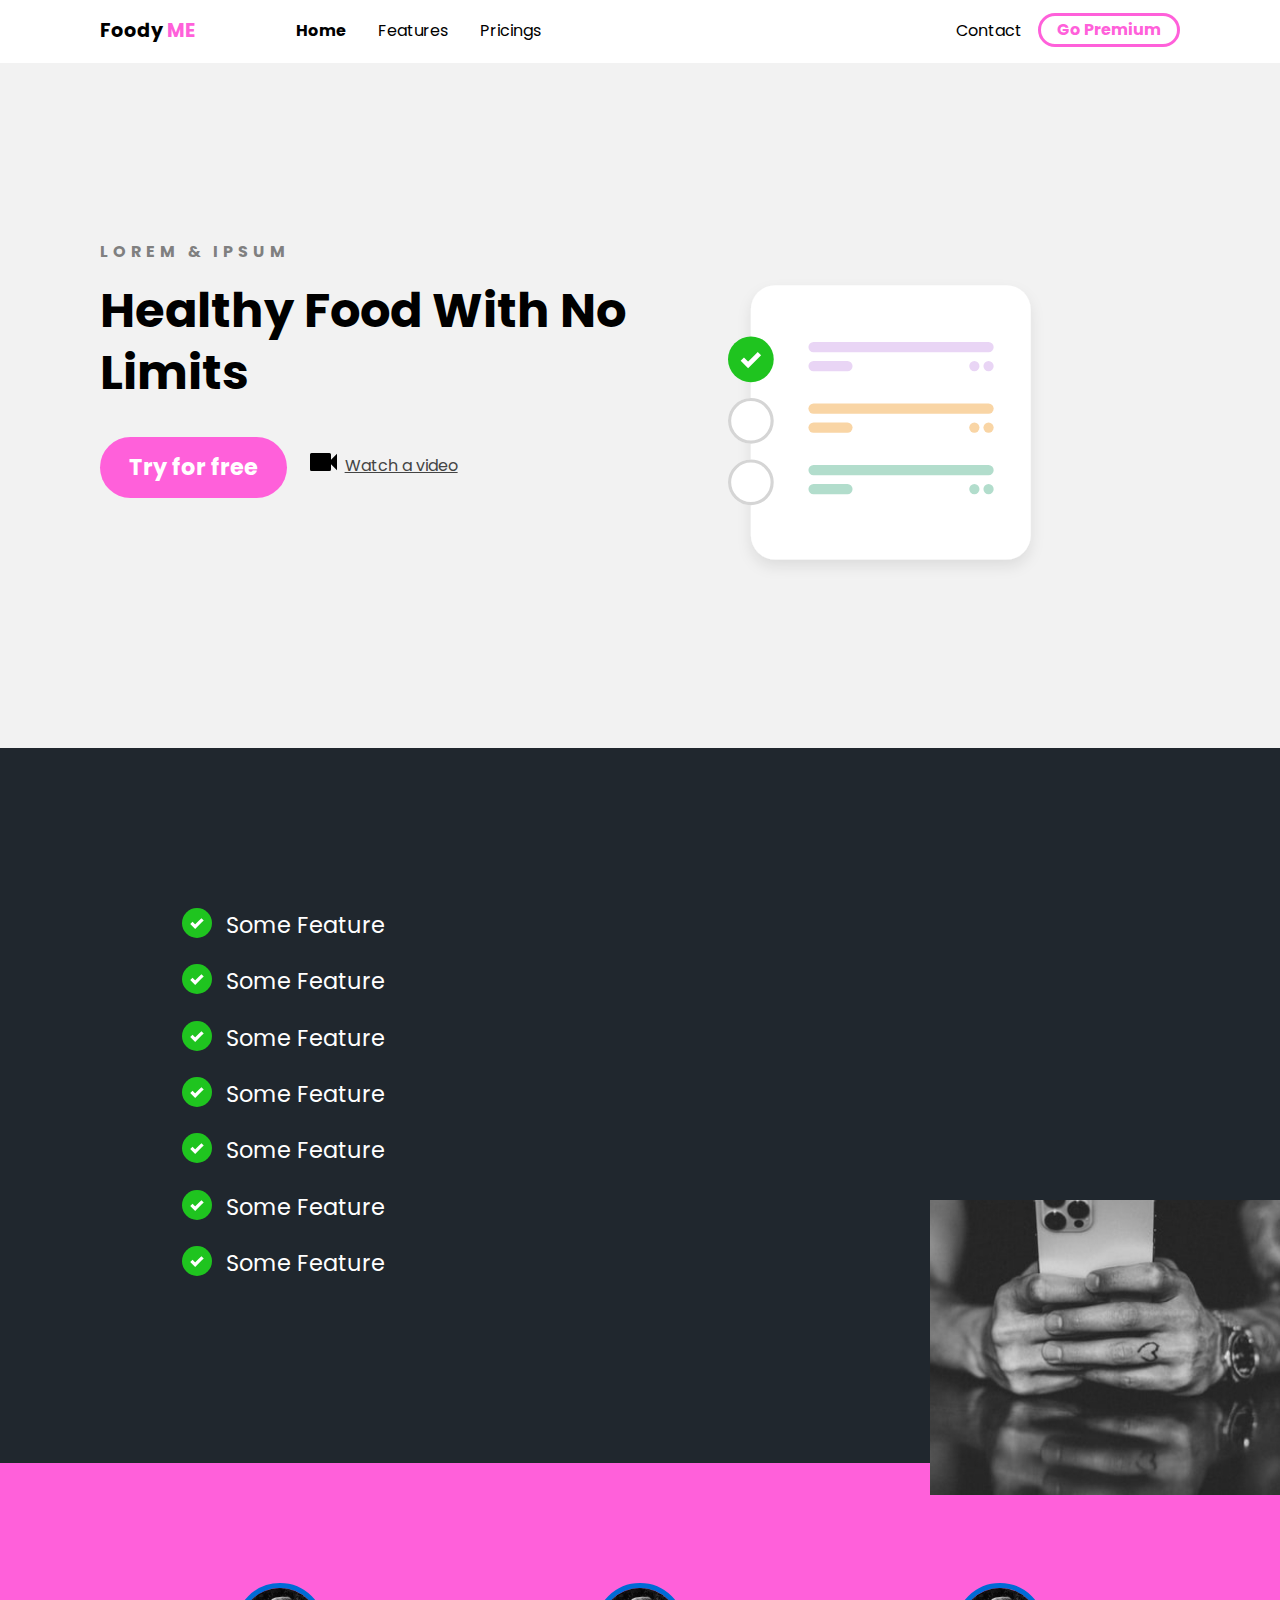
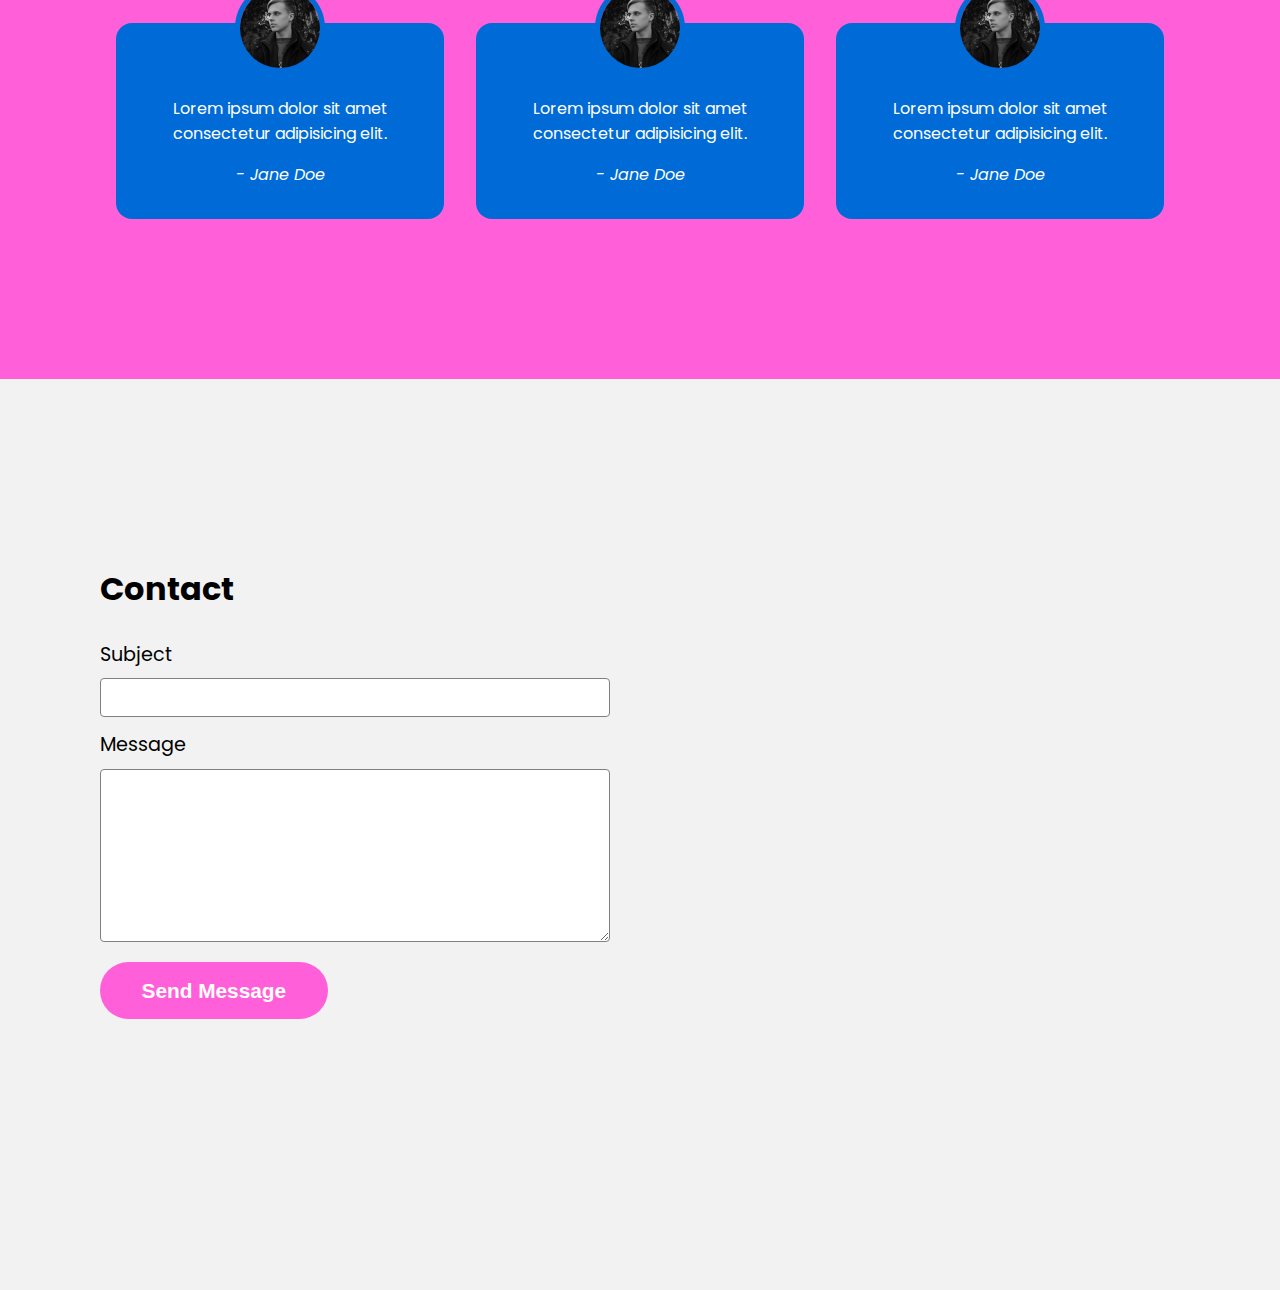
<file: index.html>
<!DOCTYPE html>
<html lang="en">
<head>
    <meta charset="UTF-8">
    <meta http-equiv="X-UA-Compatible" content="IE=edge">
    <meta name="viewport" content="width=device-width, initial-scale=1.0">

    <title>HTML Crash Course</title>

    <link rel="stylesheet" href="css/main.css">
</head>
<body>

    <div class="navbar">
         <div class="container">
             <a class="logo" href="#">Foody <span>ME</span></a>


             <img id="mobile-cta" class="mobile-menu" src="/img/menu.svg" alt="Open Navigation">

             <nav>
                 
                <img id="mobile-exit" class="mobile-menu-exit" src="img/exit.svg" alt="Close Menu">
                <ul class="primary-nav">
                    
                    <li class="current">
                        <a href="#">Home</a>
                    </li>
                    <li>
                        <a href="swagger.html">Features</a>
                    </li>
                    <li>
                        <a href="#">Pricings</a>
                    </li>
                </ul>
                <ul class="secondary-nav">
                    
                    <li>
                        <a href="#">Contact</a>
                    </li>
                    <li class="go-premium-cta">
                        <a href="#">Go Premium</a>
                    </li>
                </ul>

             </nav>

         </div>
    </div>


    <section class="hero"> 

        <div class="container">
            <div class="left-col">
                <p class="subhead"> Lorem &amp ipsum</p>
                <h1>Healthy Food With No Limits</h1>

                <div class="hero-cta">
                    <a href="#" class="primary-cta">Try for free</a>
                    <a href="#"class="watch-video-cta">
                       <img src="img/watch.svg" alt="wath a video">Watch a video
                    </a>
                </div>

            </div>

            <img src="img/illustration.svg" class="hero-img" alt="illustration">
        </div>
    </section>


    <section class="features-section">

        <div class="container">
            <ul class="features-list">
                <li>Some Feature</li>
                <li>Some Feature</li>
                <li>Some Feature</li>
                <li>Some Feature</li>
                <li>Some Feature</li>
                <li>Some Feature</li>
                <li>Some Feature</li>
            </ul>

            <img src="img/holding-phone.jpg" alt="person with phone">
        </div>
    </section>


    <section class="testimonails-section">
         <div class="container">
             <ul>

                <li>
                     <img src="img/person.jpg" alt="Person">
                     <blockquote>Lorem ipsum dolor sit amet consectetur adipisicing elit.</blockquote>
                    <cite>- Jane Doe</cite>
                </li>
                <li>
                     <img src="img/person.jpg" alt="Person">
                     <blockquote>Lorem ipsum dolor sit amet consectetur adipisicing elit.</blockquote>
                    <cite>- Jane Doe</cite>
                </li>
                <li>
                     <img src="img/person.jpg" alt="Person">
                     <blockquote>Lorem ipsum dolor sit amet consectetur adipisicing elit.</blockquote>
                    <cite>- Jane Doe</cite>
                </li>
             </ul>
         </div>
    </section>

    <section class="contact-section">
         <div class="container">
            <div class="contact-left">
                <h2>Contact</h2>

                <form action="">

                    <label for="name">Subject</label>
                    <input type="text" id="name" name="name">

                    <label for="message">Message</label>
                    <textarea id="message" name="message" cols="30" rows="10"></textarea>

                    <input type="submit" class="send-message-cta" value="Send Message" onclick="ProcessEmail()">
                    

                </form>


            </div>

            <div class="contact-right">
                <iframe src="https://www.google.com/maps/embed?pb=!1m18!1m12!1m3!1d325515.68162275094!2d30.252508938215637!3d50.402136754725184!2m3!1f0!2f0!3f0!3m2!1i1024!2i768!4f13.1!3m3!1m2!1s0x40d4cf4ee15a4505%3A0x764931d2170146fe!2z0JrQuNC10LIsIDAyMDAw!5e0!3m2!1sru!2sua!4v1648739810360&language=en!5m2!1sru!2sua" width="600" height="450" style="border:0;" allowfullscreen="" loading="lazy" referrerpolicy="no-referrer-when-downgrade"></iframe>
            </div>


         </div>
    </section>

    <script>

        const mobileBtn = document.getElementById('mobile-cta');
        const   nav = document.querySelector('nav');
        const   mobileBtnExit = document.getElementById('mobile-exit');
        
        mobileBtn.addEventListener('click', ()=>{
        nav.classList.add('menu-btn')
        });

        mobileBtnExit.addEventListener('click', ()=>{
            nav.classList.remove('menu-btn')
        });


        function ProcessEmail(){
            const subject= document.getElementById('name').value;
            const body= document.getElementById('message').value;

            window.open(`mailto:copimon123@gmail.com?subject=${subject}&body=${body}`);
        }
        
    </script>
</body>
</html>
</file>
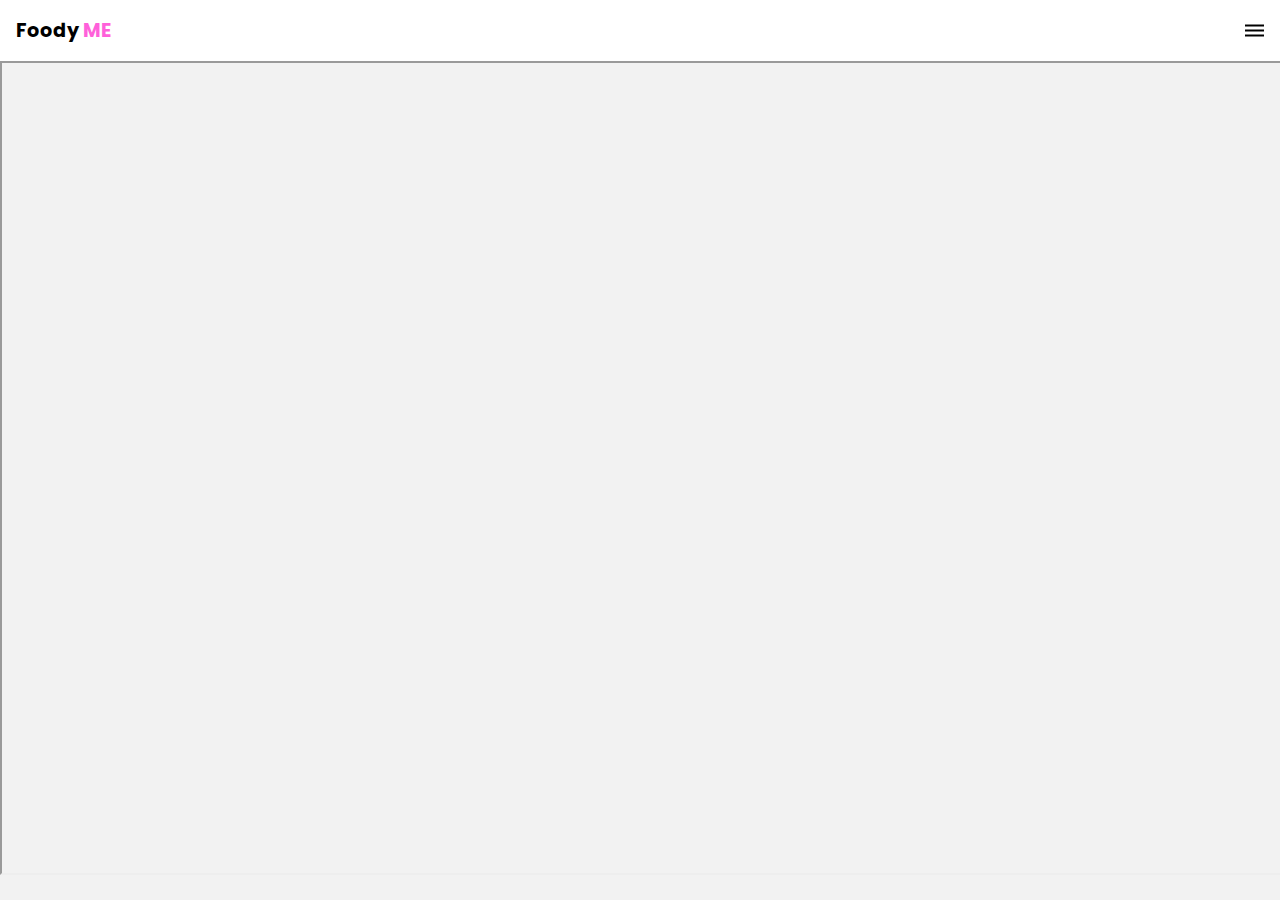
<file: swagger.html>
<!DOCTYPE html>

<html lang="en">
<head>
    <meta charset="UTF-8">
    <meta http-equiv="X-UA-Compatible" content="IE=edge">
    <meta name="viewport" content="width=device-width, initial-scale=1.0">

    <title>SwaggerUI</title>

    <link rel="stylesheet" href="css/swagger.css">
</head>

<body>

    <div class="navbar">
         <div class="container">
             <a class="logo" href="#">Foody <span>ME</span></a>


             <img id="mobile-cta" class="mobile-menu" src="/img/menu.svg" alt="Open Navigation">

             <nav>
                 
                <img id="mobile-exit" class="mobile-menu-exit" src="img/menu.svg" alt="Close Menu">
                <ul class="primary-nav">
                    
                    <li >
                        <a href="./index.html">Home</a>
                    </li>
                    <li class="current">
                        <a href="#">Features</a>
                    </li>
                    <li>
                        <a href="#">Pricings</a>
                    </li>
                </ul>
                <ul class="secondary-nav">
                    
                    <li>
                        <a href="#">Contact</a>
                    </li>
                    <li class="go-premium-cta">
                        <a href="#">Go Premium</a>
                    </li>
                </ul>

             </nav>

         </div>
    </div>


    <section style="min-height: 90vh; border: none" > 

            
        <iframe class="embed-html" src="http://amaksik-001-site1.ftempurl.com/swagger/index.html" title="Iframe Example"></iframe>

            
    </section>

</body>
</html>
</file>
<file: css/main.css>
@import url("https://fonts.googleapis.com/css2?family=Poppins&display=swap");
:root {
  --primary-colour: rgb(255, 96, 218);
}

body {
  background: #F2F2F2;
  margin: 0;
  font-family: 'Poppins';
}

.navbar {
  background: white;
  padding: 1em;
}

.navbar .logo {
  text-decoration: none;
  font-weight: bold;
  color: black;
  font-size: 1.2em;
}

.navbar .logo span {
  color: var(--primary-colour);
}

.navbar nav {
  display: none;
}

.navbar .container {
  display: -webkit-box;
  display: -ms-flexbox;
  display: flex;
  place-content: space-between;
}

.navbar .mobile-menu {
  cursor: pointer;
}

a {
  color: #444444;
}

ul {
  list-style-type: none;
  margin: 0;
  padding: 0;
}

section {
  padding: 5em 2em;
}

.hero {
  text-align: center;
}

.left-col .subhead {
  text-transform: uppercase;
  font-weight: bold;
  color: gray;
  letter-spacing: .3em;
}

.left-col h1 {
  font-size: 2.5em;
  line-height: 1.3em;
  margin-top: .2em;
}

.left-col .primary-cta {
  background-color: var(--primary-colour);
  color: white;
  text-decoration: none;
  padding: .6em 1.3em;
  font-size: 1.4em;
  border-radius: 5em;
  font-weight: bold;
  display: inline-block;
}

.left-col .watch-video-cta {
  display: block;
  margin-top: 1em;
}

.left-col .watch-video-cta img {
  margin-right: .5em;
}

.hero-img {
  width: 70%;
  margin-top: 3em;
}

section.features-section {
  background: #20272E;
  color: white;
}

ul.features-list {
  margin: 0;
  padding-left: .1em;
  display: -ms-grid;
  display: grid;
  -ms-grid-columns: (minmax(19rem, 1fr))[auto-fit];
      grid-template-columns: repeat(auto-fit, minmax(19rem, 1fr));
}

ul.features-list li {
  font-size: 1.1em;
  margin-bottom: 1em;
  margin-left: 2em;
  position: relative;
}

ul.features-list li:before {
  content: '';
  left: -2em;
  position: absolute;
  width: 20px;
  height: 20px;
  background-image: url("../img/bullet.svg");
  background-size: contain;
  margin-right: .5em;
}

.features-section img {
  display: none;
}

.testimonails-section {
  background: var(--primary-colour);
  color: white;
}

.testimonails-section li {
  background: #006BD6;
  text-align: center;
  padding: 2em 1em;
  width: 80%;
  margin: 0 auto 5em auto;
  border-radius: 1em;
}

.testimonails-section li img {
  width: 5em;
  height: 5em;
  border: 5px solid #006BD6;
  border-radius: 50%;
  margin-top: -4.5em;
}

h2 {
  font-size: 2em;
}

label {
  display: block;
  font-size: 1.2em;
  margin-bottom: .5em;
}

input, textarea {
  width: 100%;
  padding: .8em;
  margin-bottom: 1em;
  border-radius: .3em;
  border: 1px solid gray;
  -webkit-box-sizing: border-box;
          box-sizing: border-box;
}

input[type="submit"] {
  background-color: var(--primary-colour);
  color: white;
  font-weight: bold;
  font-size: 1.3em;
  border: none;
  margin-bottom: 5em;
  border-radius: 5em;
  display: inline-block;
  padding: .8em 2em;
  width: unset;
  cursor: pointer;
}

iframe {
  width: 100%;
  height: 300px;
}

nav.menu-btn {
  display: block;
}

nav {
  position: fixed;
  z-index: 999;
  width: 66%;
  right: 0;
  top: 0;
  background: #20272E;
  height: 100vh;
  padding: 1em;
}

nav ul.primary-nav {
  margin-top: 5em;
}

nav li a {
  color: white;
  text-decoration: none;
  display: block;
  padding: .5em;
  font-size: 1.3em;
  text-align: right;
}

nav li a:hover {
  font-weight: bold;
}

.mobile-menu-exit {
  float: right;
  margin: .5em;
  cursor: pointer;
}


@media only screen and (min-width: 768px) {
  .mobile-menu, .mobile-menu-exit {
    display: none;
  }
  .navbar .container {
    display: -ms-grid;
    display: grid;
    -ms-grid-columns: 180px auto;
        grid-template-columns: 180px auto;
    -webkit-box-pack: unset;
        -ms-flex-pack: unset;
            justify-content: unset;
  }
  .navbar nav {
    display: -webkit-box;
    display: -ms-flexbox;
    display: flex;
    -webkit-box-pack: justify;
        -ms-flex-pack: justify;
            justify-content: space-between;
    background: none;
    position: unset;
    height: auto;
    width: 100%;
    padding: 0;
  }
  .navbar nav ul {
    display: -webkit-box;
    display: -ms-flexbox;
    display: flex;
  }
  .navbar nav a {
    color: black;
    font-size: 1em;
    padding: .1em 1em;
  }
  .navbar nav ul.primary-nav {
    margin: 0;
  }
  .navbar nav li.current a {
    font-weight: bold;
  }
  .navbar nav li.go-premium-cta a {
    color: var(--primary-colour);
    border: 3px solid var(--primary-colour);
    font-weight: bold;
    border-radius: 5em;
    margin-top: -.2em;
  }
  .navbar nav li.go-premium-cta a:hover {
    background: var(--primary-colour);
    color: white;
  }
}

@media only screen and (min-width: 1080px) {
  .container {
    width: 1080px;
    margin: 0 auto;
  }
  section {
    padding: 10em 4em;
  }
  .hero .container {
    display: -webkit-box;
    display: -ms-flexbox;
    display: flex;
    -webkit-box-pack: justify;
        -ms-flex-pack: justify;
            justify-content: space-between;
    text-align: left;
  }
  .hero .container .left-col {
    margin: 3em 3em o 5em;
  }
  .hero .container .left-col h1 {
    font-size: 3em;
    width: 90%;
  }
  .hero-img {
    width: 30%;
    margin-right: 8em;
  }
  .hero-cta {
    display: -webkit-box;
    display: -ms-flexbox;
    display: flex;
  }
  .primary-cta {
    margin-right: 1em;
  }
  ul.features-list {
    display: block;
    margin-left: 5em;
  }
  ul.features-list li {
    font-size: 1.4em;
  }
  ul.features-list li:before {
    width: 30px;
    height: 30px;
  }
  .features-section {
    position: relative;
  }
  .features-section img {
    display: block;
    position: absolute;
    right: 0;
    width: 350px;
    bottom: -2em;
  }
  .testimonails-section ul {
    display: -webkit-box;
    display: -ms-flexbox;
    display: flex;
  }
  .testimonails-section ul li {
    margin: 0 1em;
  }
  .contact-section {
    position: relative;
  }
  .contact-section .container {
    display: -webkit-box;
    display: -ms-flexbox;
    display: flex;
  }
  .contact-right {
    position: absolute;
    right: 0;
    top: 0;
    width: 45%;
    height: 100%;
  }
  .contact-right iframe {
    height: 100%;
  }
}

@media screen and (min-width: 1400px) {
  .features-section:before {
    content: '';
    position: absolute;
    width: 10%;
    height: 20em;
    background: var(--primary-colour);
    left: 0;
    top: -4em;
  }
  .features-section:after {
    content: '';
    position: absolute;
    width: 200px;
    height: 20em;
    background: url("../img/dots.svg") no-repeat;
    left: 4.5em;
    top: 2em;
  }
}
/*# sourceMappingURL=main.css.map */
</file>
<file: css/swagger.css>
@import url("https://fonts.googleapis.com/css2?family=Poppins&display=swap");
:root {
  --primary-colour: rgb(255, 96, 218);
}

body {
  background: #F2F2F2;
  margin: 0;
  font-family: 'Poppins';
}

.navbar {
  background: white;
  padding: 1em;
}

.navbar .logo {
  text-decoration: none;
  font-weight: bold;
  color: black;
  font-size: 1.2em;
}

.navbar .logo span {
  color: var(--primary-colour);
}

.navbar nav {
  display: none;
}

.navbar .container {
  display: -webkit-box;
  display: -ms-flexbox;
  display: flex;
  place-content: space-between;
}

.navbar .mobile-menu {
  cursor: pointer;
}

.embed-html {
  padding: 0;
  width: 100%;
  min-height: 90vh;
}
/*# sourceMappingURL=swagger.css.map */
</file>
